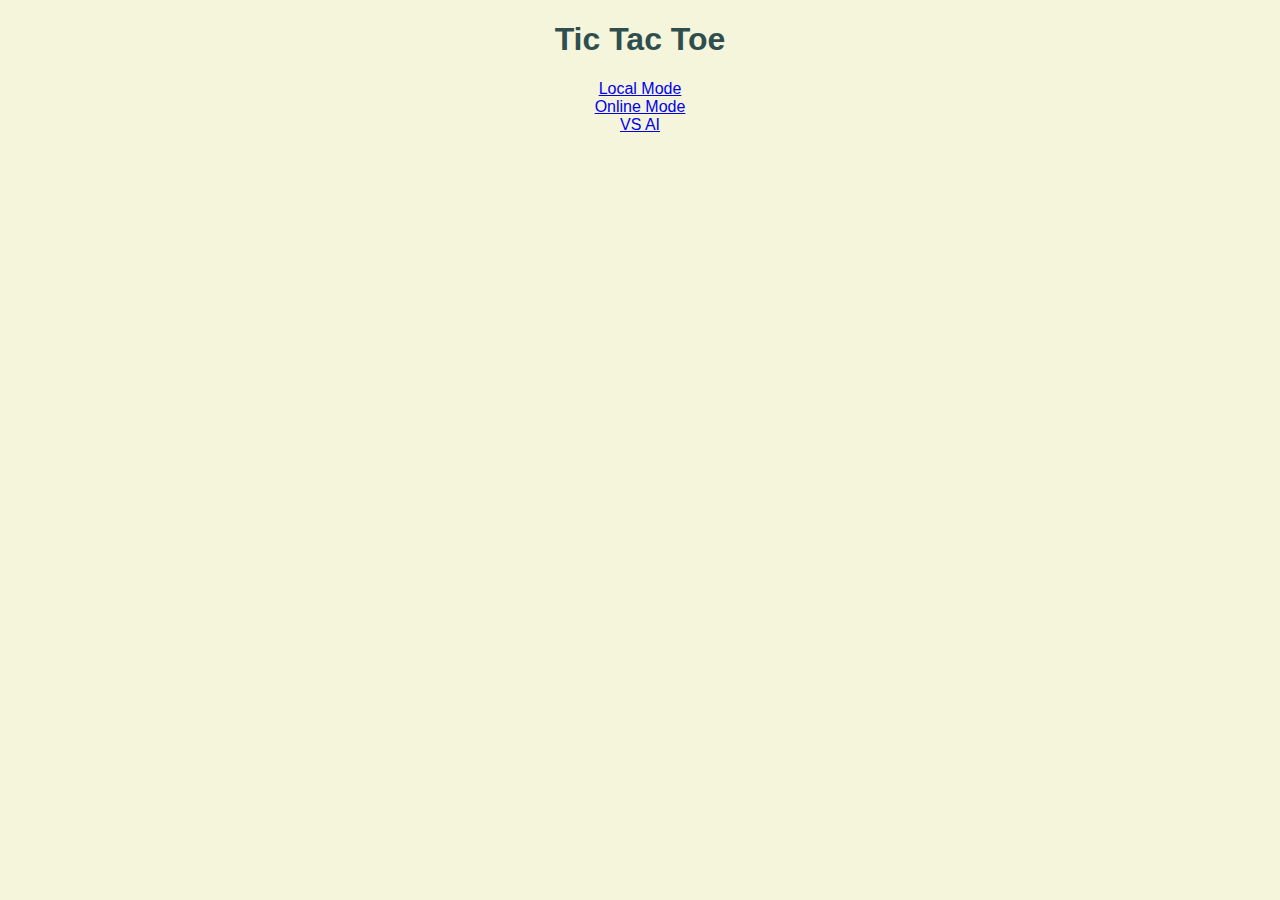
<file: index.html>
<!DOCTYPE html>
<html lang="en">
<head>
  <meta charset="UTF-8">
  <meta name="viewport" content="width=device-width, initial-scale=1.0">
  <title>Tic Tac Toe - Home</title>
  <link rel="stylesheet" href="css.css">
</head>
<body>
  <h1>Tic Tac Toe</h1>
  <a href="/local.html">Local Mode</a><br>
  <a href="/online.html">Online Mode</a><br>
  <a href="/ai.html">VS AI</a>
</body>
</html>
</file>
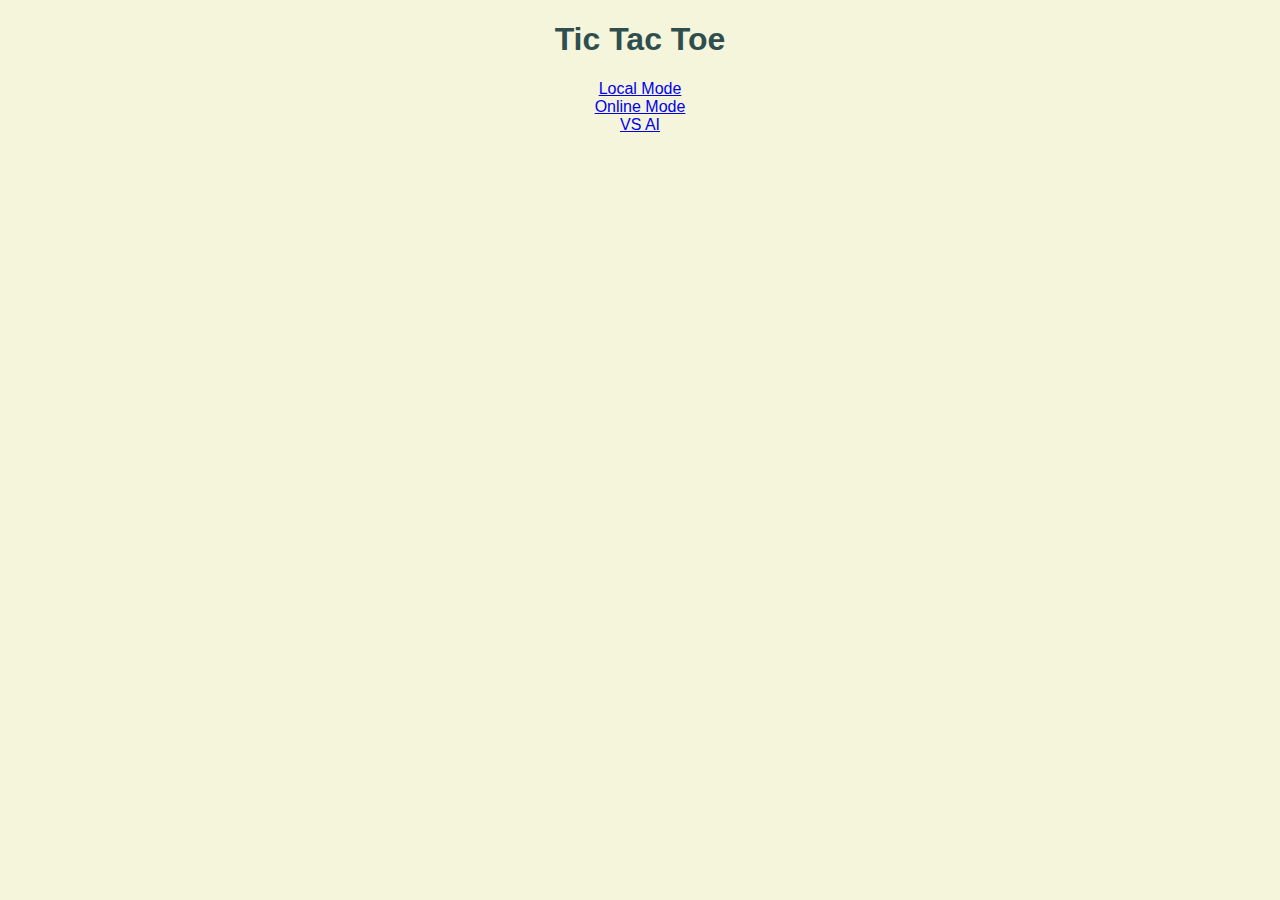
<file: home.html>
<!DOCTYPE html>
<html lang="en">
<head>
  <meta charset="UTF-8">
  <meta name="viewport" content="width=device-width, initial-scale=1.0">
  <title>Tic Tac Toe - Home</title>
  <link rel="stylesheet" href="css.css">
</head>
<body>
  <h1>Tic Tac Toe</h1>
  <a href="local.html">Local Mode</a><br>
  <a href="online.html">Online Mode</a><br>
  <a href="ai.html">VS AI</a>
</body>
</html>
</file>
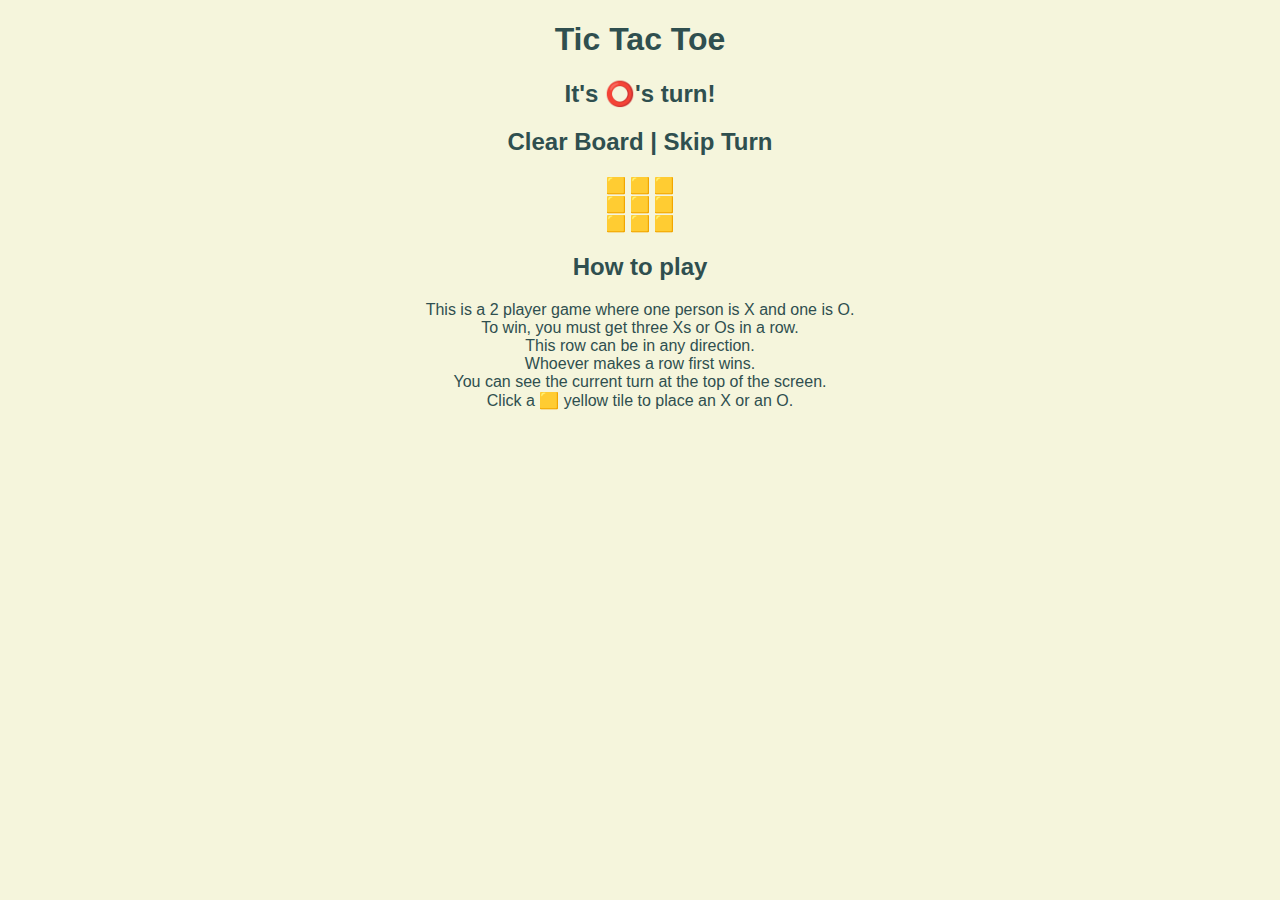
<file: local.html>
<!DOCTYPE html>
<html lang="en">
<head>
  <meta charset="UTF-8">
  <meta name="viewport" content="width=device-width, initial-scale=1.0">
  <title>Tic Tac Toe - Play</title>
  <link rel="stylesheet" href="css.css">
</head>
<body>
  <h1>Tic Tac Toe</h1>
  <h2>It's <a id="turn">loading...</a>'s turn!</h2>
  <h2><span onclick="clearBoard()">Clear Board</span> | <span onclick="getElement('turn').innerText = ((getElement('turn').innerText == emojis['X']) ? emojis['O'] : emojis['X'])">Skip Turn</span></h2>
  <div id="board">
    <span class="tile" id="tile1"></span>
    <span class="tile" id="tile2"></span>
    <span class="tile" id="tile3"></span>
    <br>
    <span class="tile" id="tile4"></span>
    <span class="tile" id="tile5"></span>
    <span class="tile" id="tile6"></span>
    <br>
    <span class="tile" id="tile7"></span>
    <span class="tile" id="tile8"></span>
    <span class="tile" id="tile9"></span>
  </div>
  <h2>How to play</h2>
  <p>
    This is a 2 player game where one person is X and one is O. <br>
    To win, you must get three Xs or Os in a row. <br>
    This row can be in any direction. <br>
    Whoever makes a row first wins. <br>
    You can see the current turn at the top of the screen. <br>
    Click a 🟨 yellow tile to place an X or an O. <br>
  </p>
  <script>
    const emojis = {
      "empty": "🟨",
      "X": "❌",
      "O": "⭕️"
    }

    function clearBoard() {
      document.getElementById("turn").innerText = ((Math.random() < 0.5) ? emojis["O"] : emojis["X"]);
      document.getElementById("tile1").innerText = emojis["empty"];
      document.getElementById("tile2").innerText = emojis["empty"];
      document.getElementById("tile3").innerText = emojis["empty"];
      document.getElementById("tile4").innerText = emojis["empty"];
      document.getElementById("tile5").innerText = emojis["empty"];
      document.getElementById("tile6").innerText = emojis["empty"];
      document.getElementById("tile7").innerText = emojis["empty"];
      document.getElementById("tile8").innerText = emojis["empty"];
      document.getElementById("tile9").innerText = emojis["empty"];
    }

    clearBoard();

    function winCheck() {
      
    } 

    function getElement(id) {
      return document.getElementById(id);
    }
    function click(id) {
      var loc = getElement(id);
      var turn = getElement("turn");
      if (loc.innerText == emojis["empty"]) {
        document.getElementById(id).innerText = document.getElementById("turn").innerText;
        turn.innerText = ((turn.innerText == emojis["X"]) ? emojis["O"] : emojis["X"])
        winCheck();
      } else {
        alert("Tile already used!");
      }
    }
    document.getElementById("tile1").onclick = function(){click("tile1")};
    document.getElementById("tile2").onclick = function(){click("tile2")};
    document.getElementById("tile3").onclick = function(){click("tile3")};
    document.getElementById("tile4").onclick = function(){click("tile4")};
    document.getElementById("tile5").onclick = function(){click("tile5")};
    document.getElementById("tile6").onclick = function(){click("tile6")};
    document.getElementById("tile7").onclick = function(){click("tile7")};
    document.getElementById("tile8").onclick = function(){click("tile8")};
    document.getElementById("tile9").onclick = function(){click("tile9")};
  </script>
</body>
</html>
</file>
<file: css.css>
body {
  color: darkslategrey;
  background-color: beige;
  text-align: center;
  font-family: Tahoma, sans-serif;
}

span {
  cursor: pointer;
}
</file>
